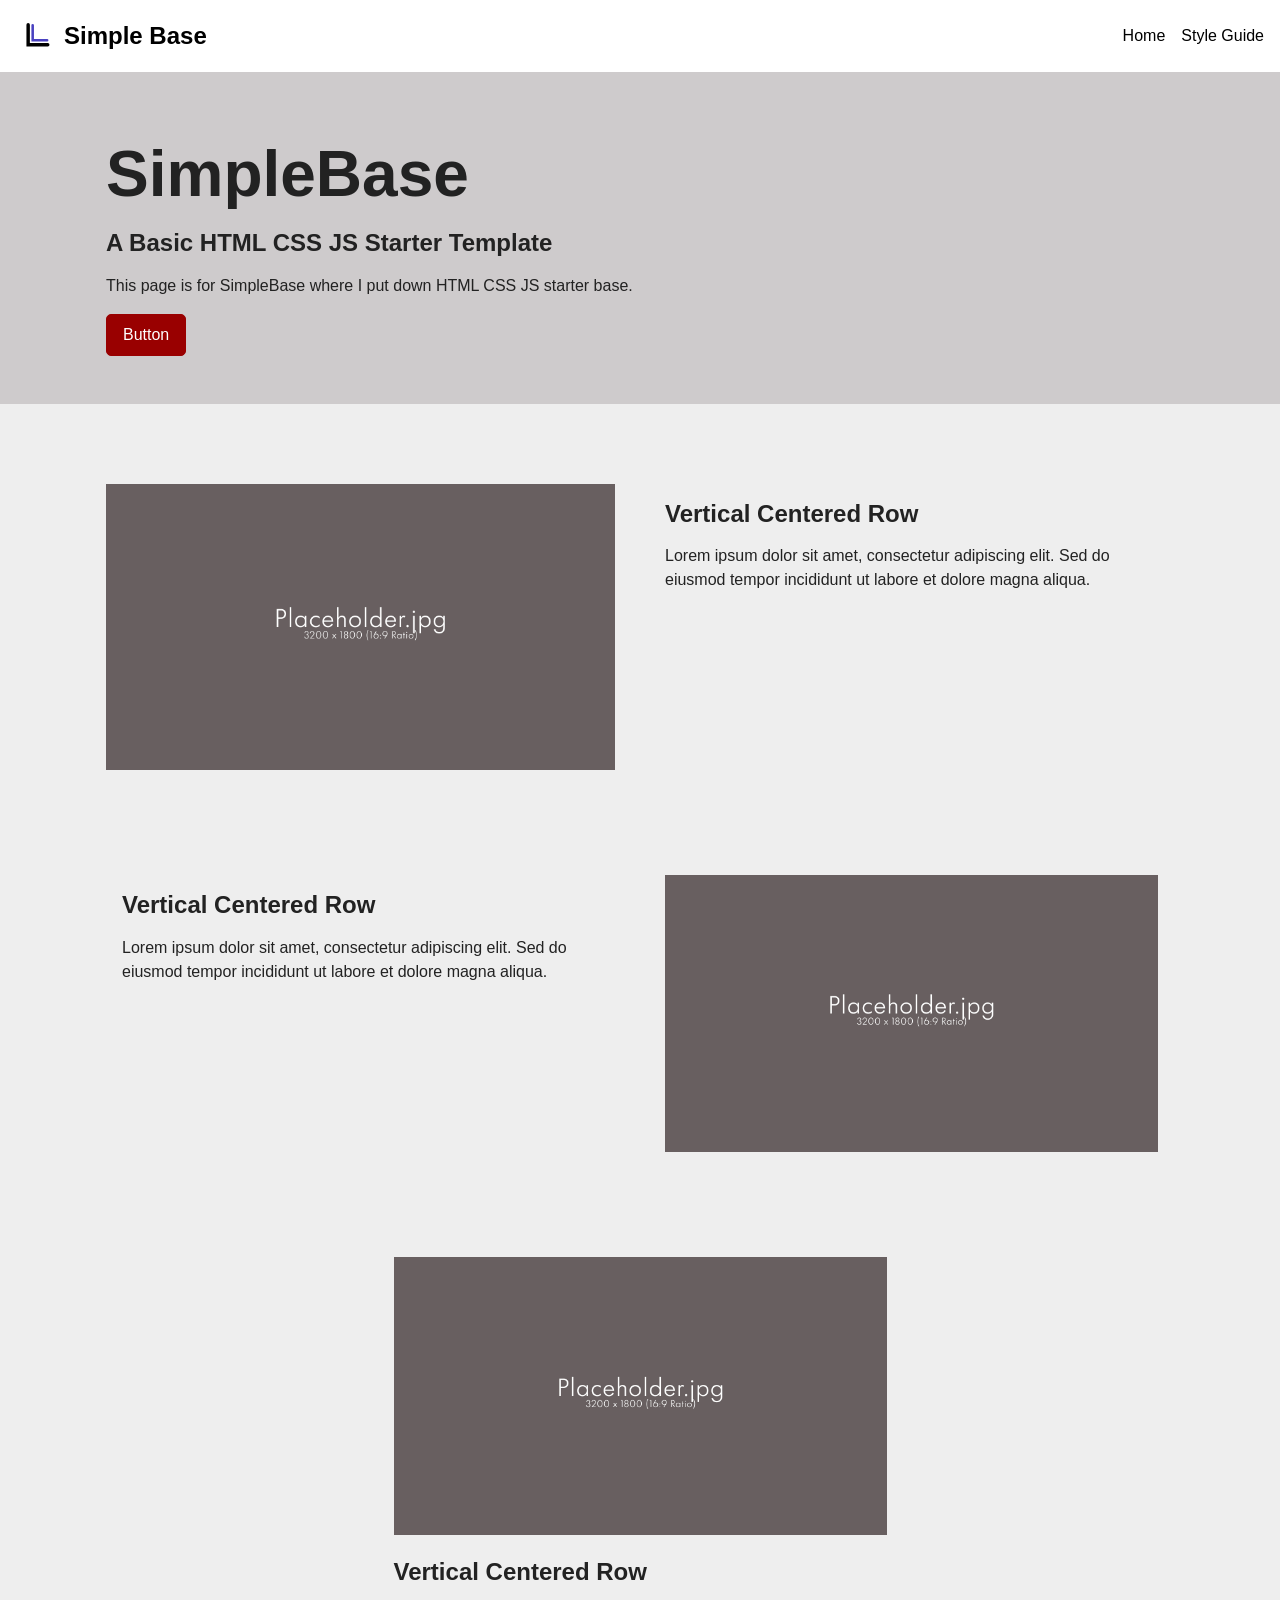
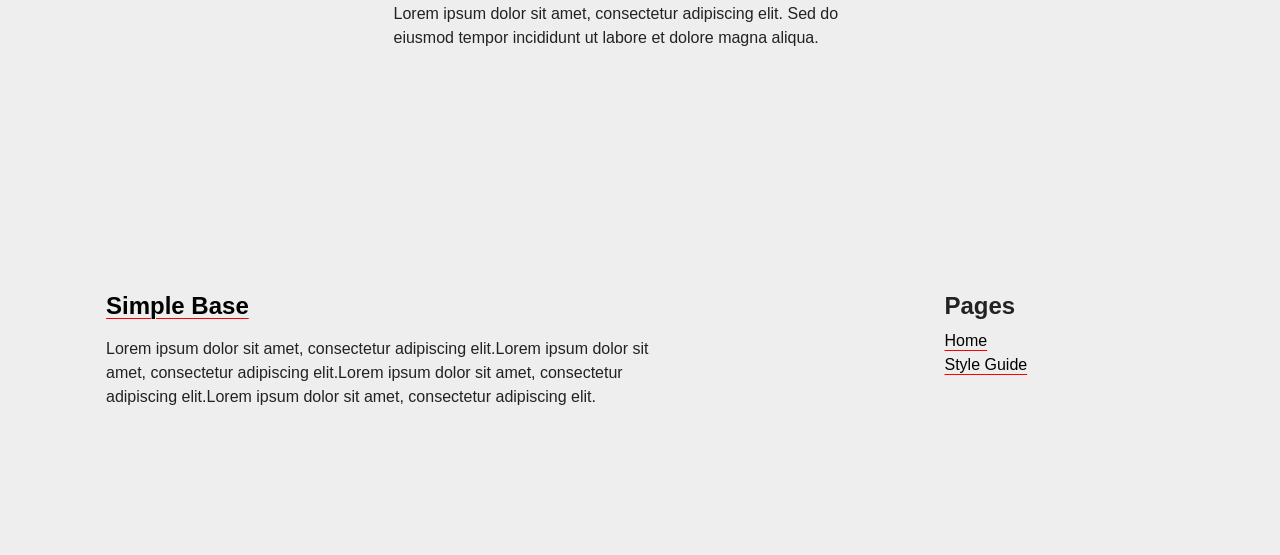
<file: index.html>
<!DOCTYPE html>
<html lang="en">

<head>
    <meta charset="UTF-8">
    <meta name="viewport" content="width=device-width, initial-scale=1.0">
    <title>Simple Base</title>
    <meta name="description" content="A simple HTML CSS JS Starter base">
    <!-- Add your CSS file link here -->
    <link rel="stylesheet" href="css/style.css">

</head>

<body>
    <header class="site-header">
        <div class="site-logo">
            <img src="media/logo.svg" alt="Simple-Base-Logo" width="40" height="40">
            <h1><a href="index.html">Simple Base</a></h1>
        </div>
        <nav class="site-nav mobile-menu">
            <button class="menu-button">
                <svg class="menu-button-navicon rotate-to-x squish-to-x" width="30" height="24">
                    <rect class="top-line" x="0" y="0" height="4" width="30"></rect>
                    <rect class="mid-line" x="0" y="10" height="4" width="30"></rect>
                    <rect class="bot-line" x="0" y="20" height="4" width="30"></rect>
                </svg>
                <span class="menu-button-text">Menu</span>
            </button>
            <ul>
                <li><a href="index.html">Home</a></li>
                <li><a href="styleguide.html">Style Guide</a></li>
            </ul>
        </nav>

    </header>



    <main>
        <section class="hero">
            <div class="container">
                <h1>SimpleBase</h1>
                <h2>A Basic HTML CSS JS Starter Template</h2>
                <p>This page is for SimpleBase where I put down HTML CSS JS starter base. </p>
                <a href="#" class="button">Button</a>
            </div>
        </section>


        <div class="content"></div>

        <section>
            <div class="container">
                <div class="row">
                    <div class="col-6">
                        <img src="media/Placeholder-3200x1800.jpg" alt="Sample Image">
                    </div>
                    <div class="col-6">
                        <h2>Vertical Centered Row</h2>
                        <p>Lorem ipsum dolor sit amet, consectetur adipiscing elit. Sed do eiusmod tempor incididunt ut
                            labore et dolore magna aliqua.</p>
                    </div>

                </div>

                <div class="container">
                    <div class="row swapped">
                        <div class="col-6">
                            <img src="media/Placeholder-3200x1800.jpg" alt="Sample Image" width="3200" height="1800">
                        </div>
                        <div class="col-6">
                            <h2>Vertical Centered Row</h2>
                            <p>Lorem ipsum dolor sit amet, consectetur adipiscing elit. Sed do eiusmod tempor incididunt
                                ut
                                labore et dolore magna aliqua.</p>
                        </div>

                    </div>

                    <div class="row">
                        <div class="one-half centered">
                            <img src="media/Placeholder-3200x1800.jpg" alt="Sample Image" width="3200" height="1800">
                            <h2>Vertical Centered Row</h2>
                            <p>Lorem ipsum dolor sit amet, consectetur adipiscing elit. Sed do eiusmod tempor incididunt
                                ut
                                labore et dolore magna aliqua.</p>
                        </div>

                    </div>

                </div>
        </section>

    </main>


    <footer class="site-footer">
        <div class="container">
            <div class="row">
                <div class="col-9">
                    <div class="footer-logo">
                        <h2><a href="index.html">Simple Base</a></h2>
                        <p> Lorem ipsum dolor sit amet, consectetur adipiscing elit.Lorem ipsum dolor sit
                            amet,
                            consectetur
                            adipiscing elit.Lorem ipsum dolor sit amet, consectetur adipiscing elit.Lorem
                            ipsum
                            dolor
                            sit amet,
                            consectetur adipiscing elit.</p>
                    </div>
                </div>
                <div class="col-3">
                    <div class="footer-nav">
                        <nav>
                            <h2> Pages</h2>
                            <ul>
                                <li><a href="index.html">Home</a></li>
                                <li><a href="styleguide.html">Style Guide</a></li>
                            </ul>
                        </nav>
                    </div>
                </div>

            </div>



        </div>
    </footer>

    <!-- MAIN JS FILE -->
    <script src="js/script.js"></script>

</body>

</html>
</file>
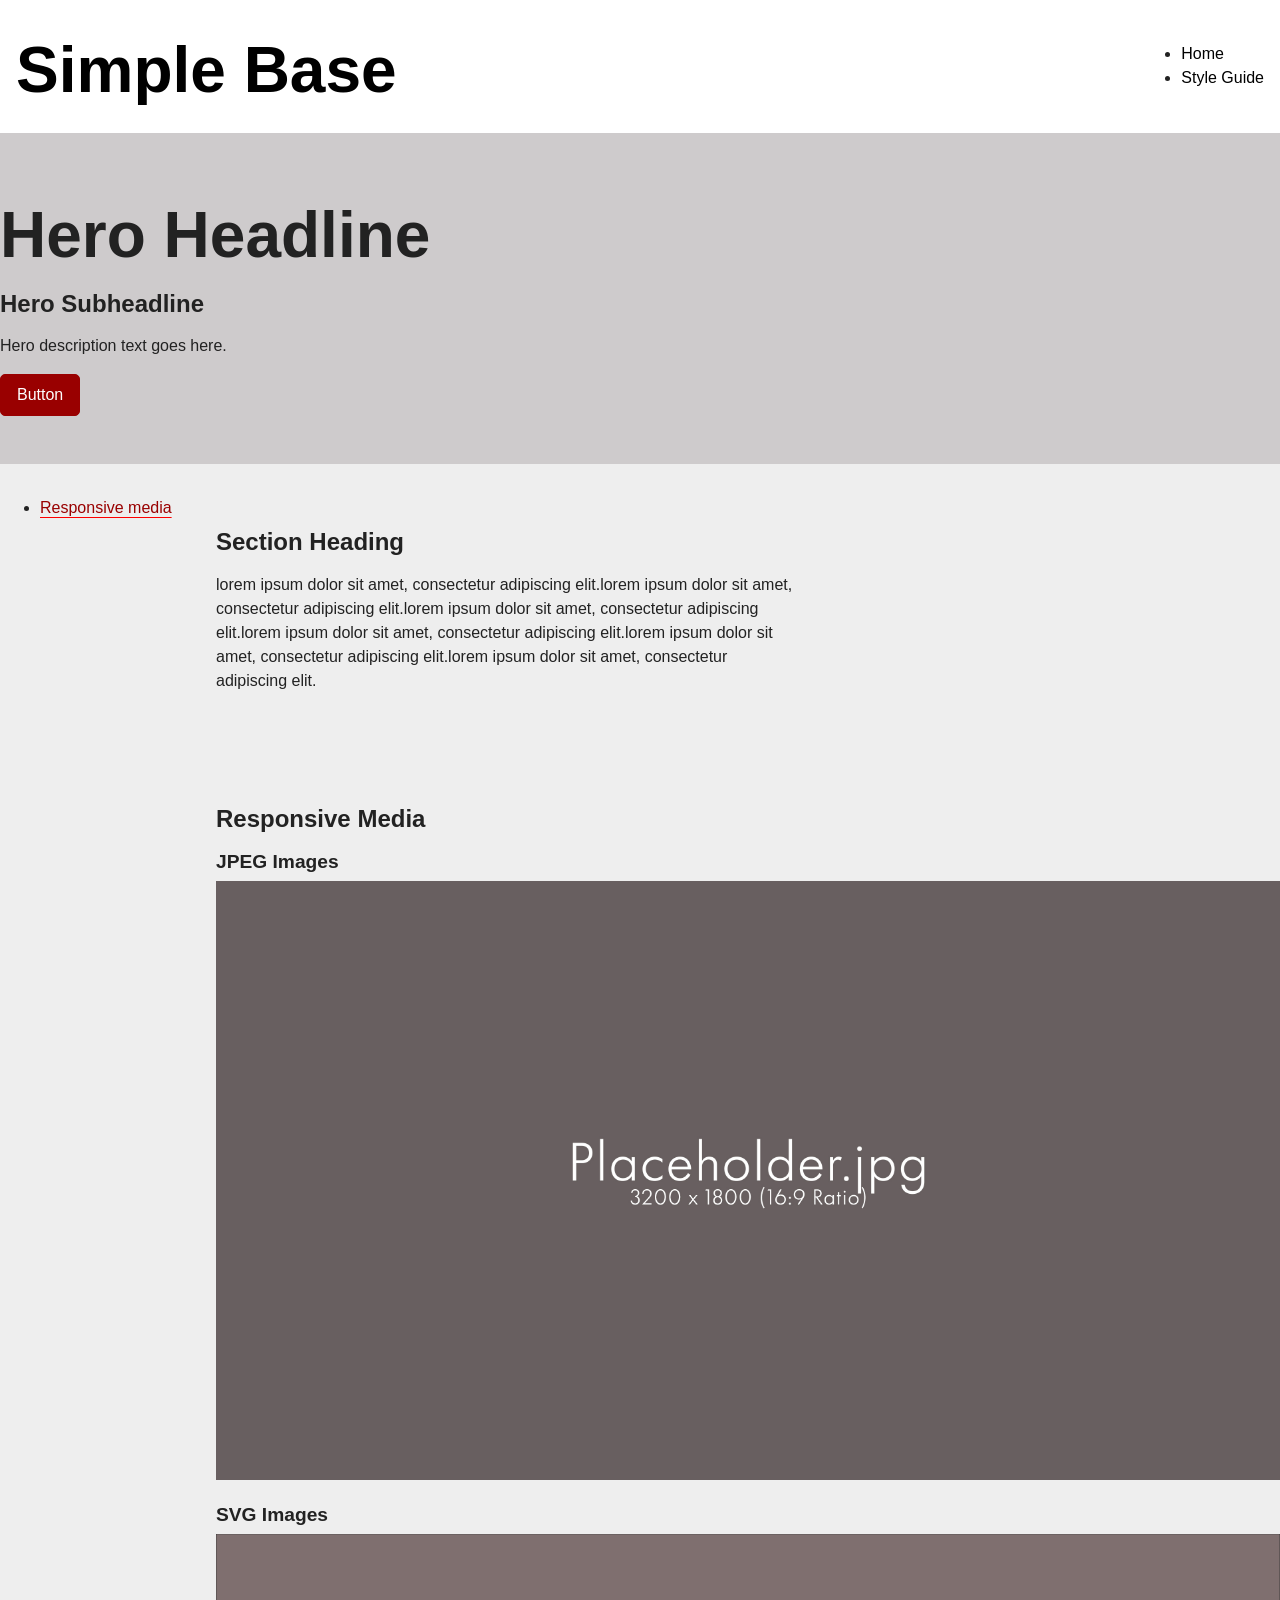
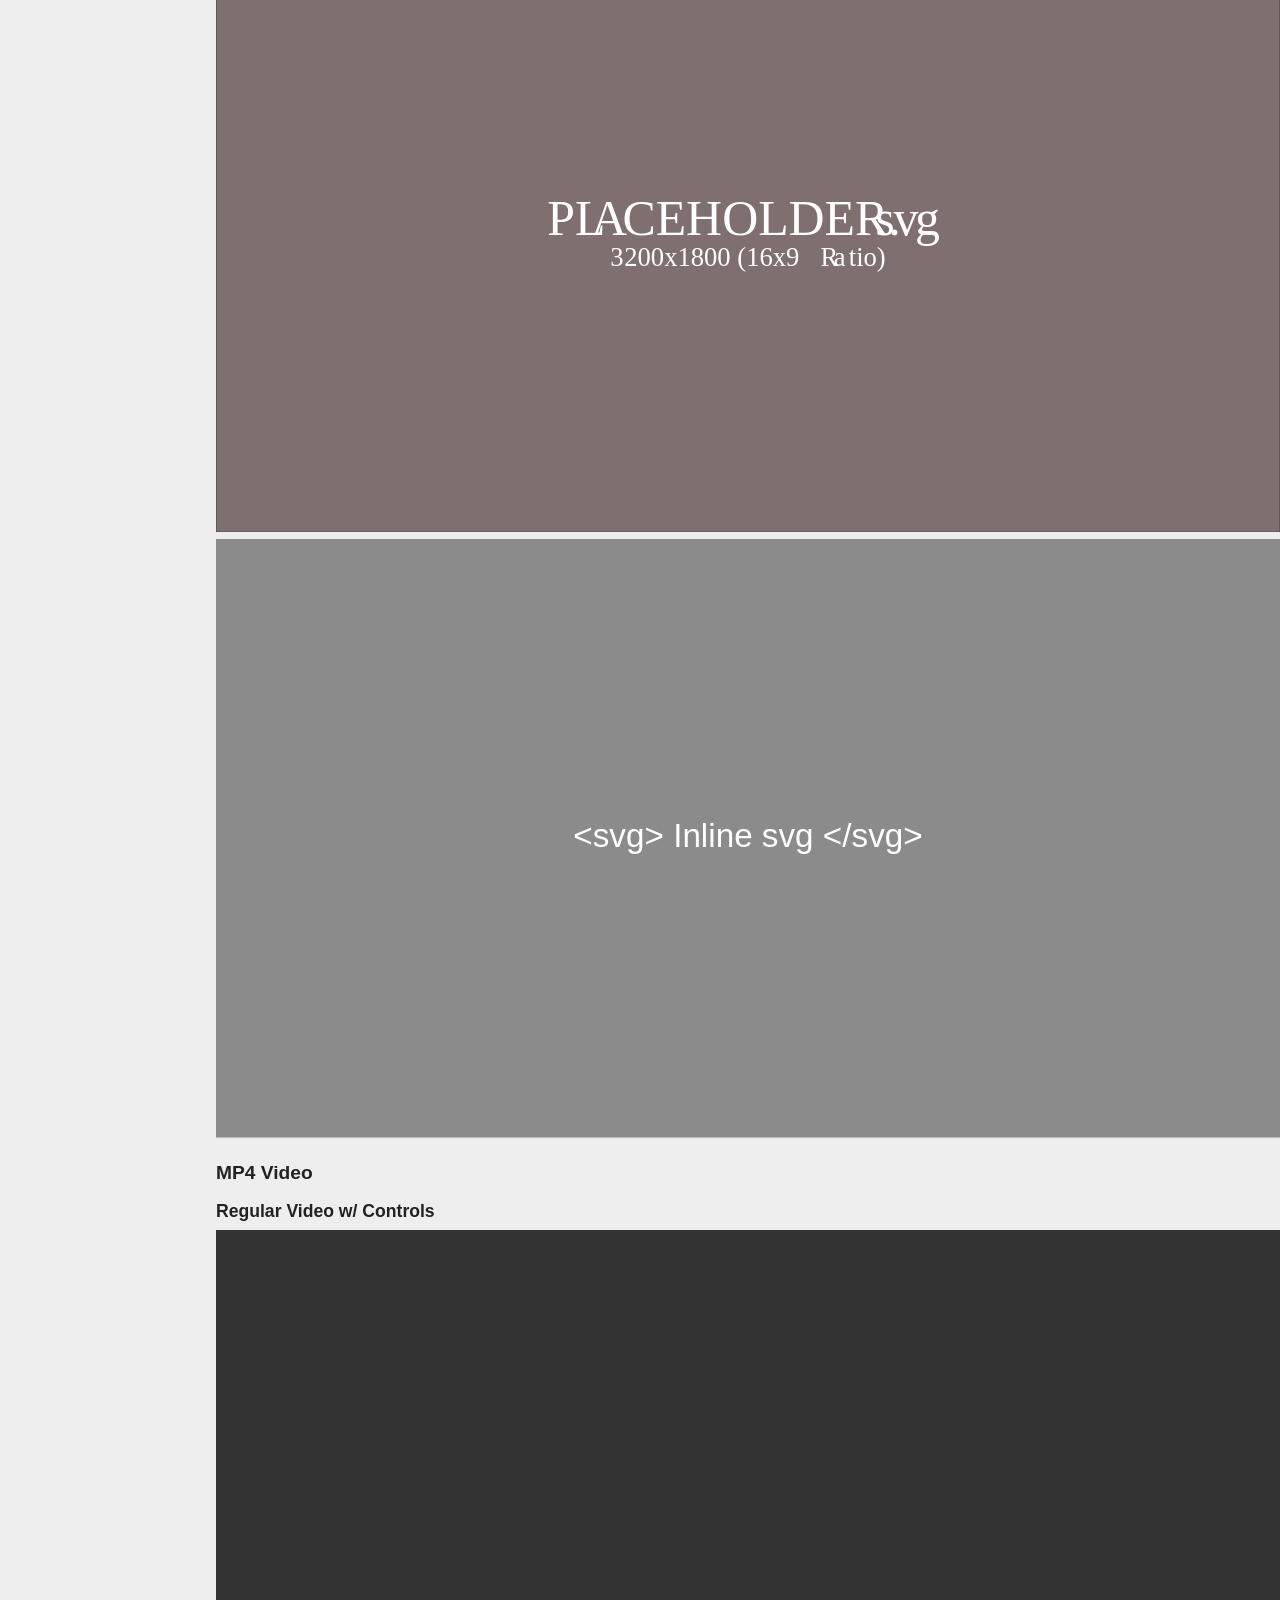
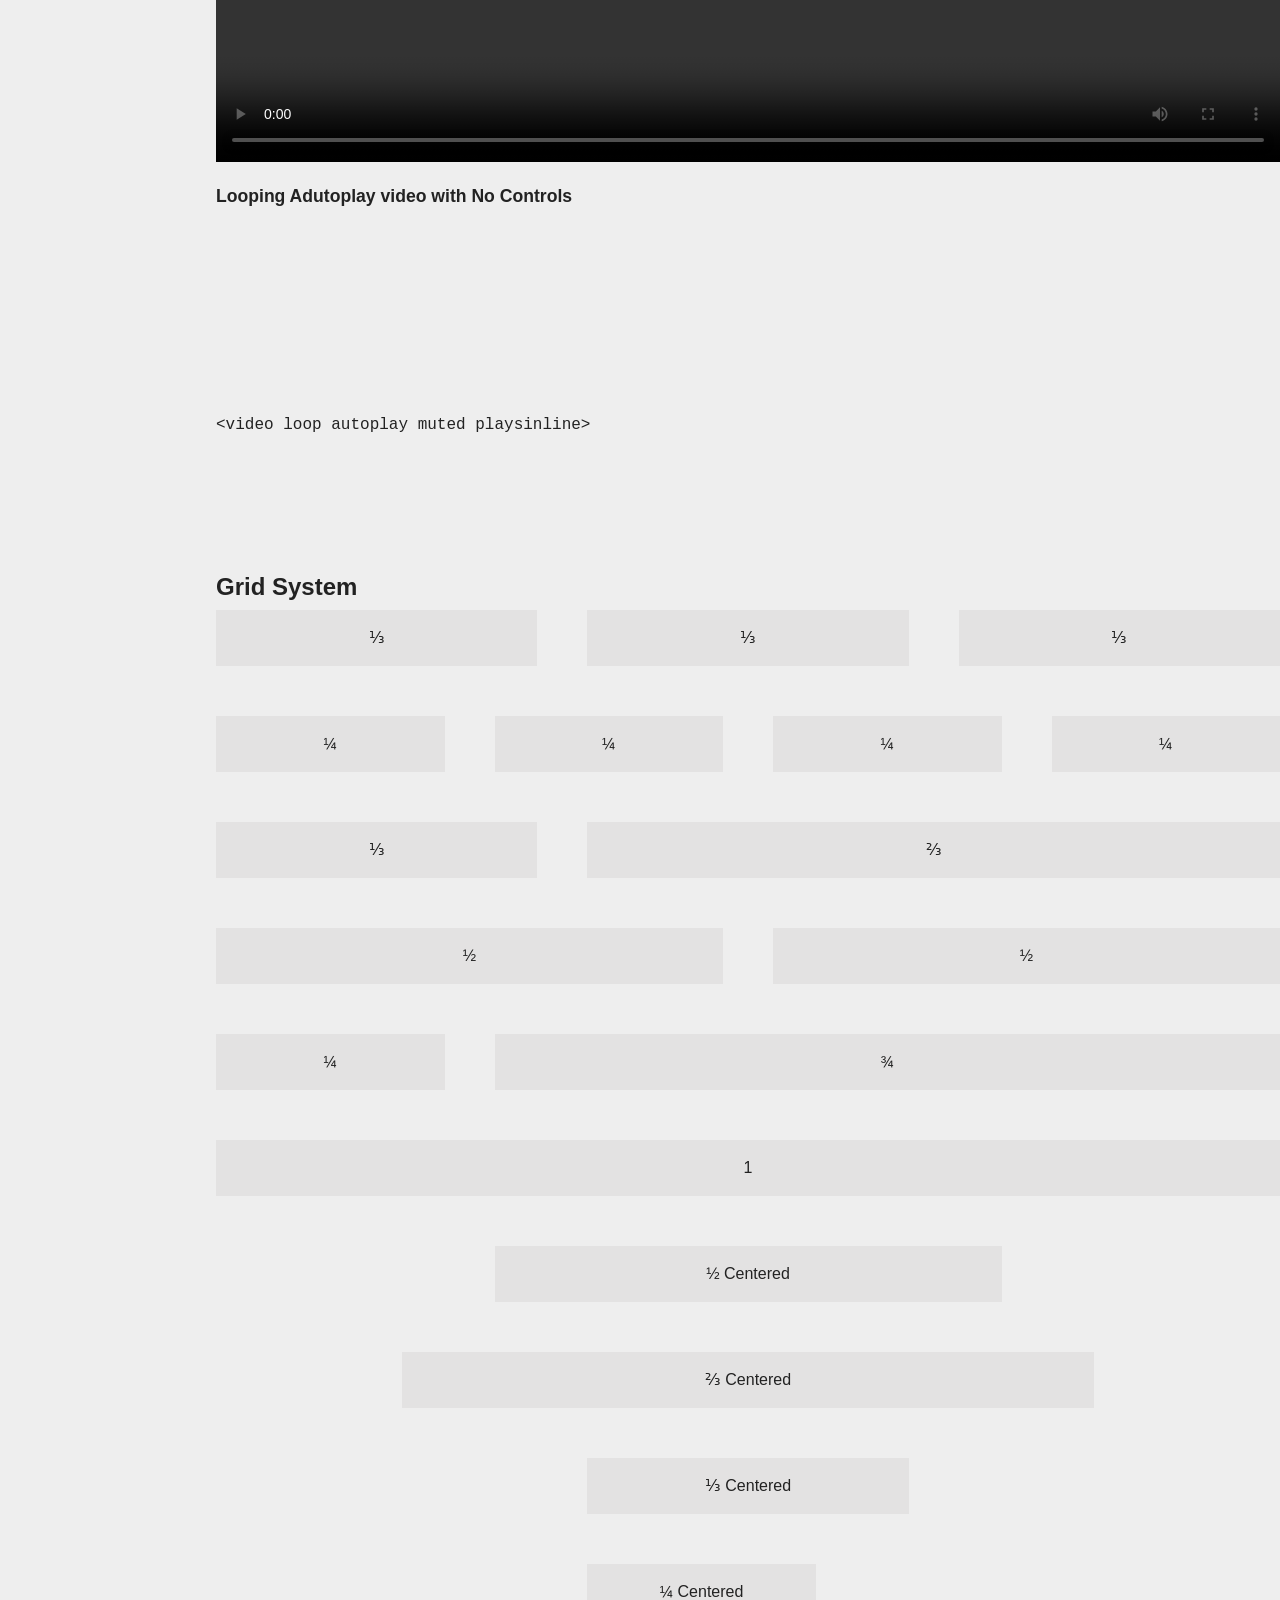
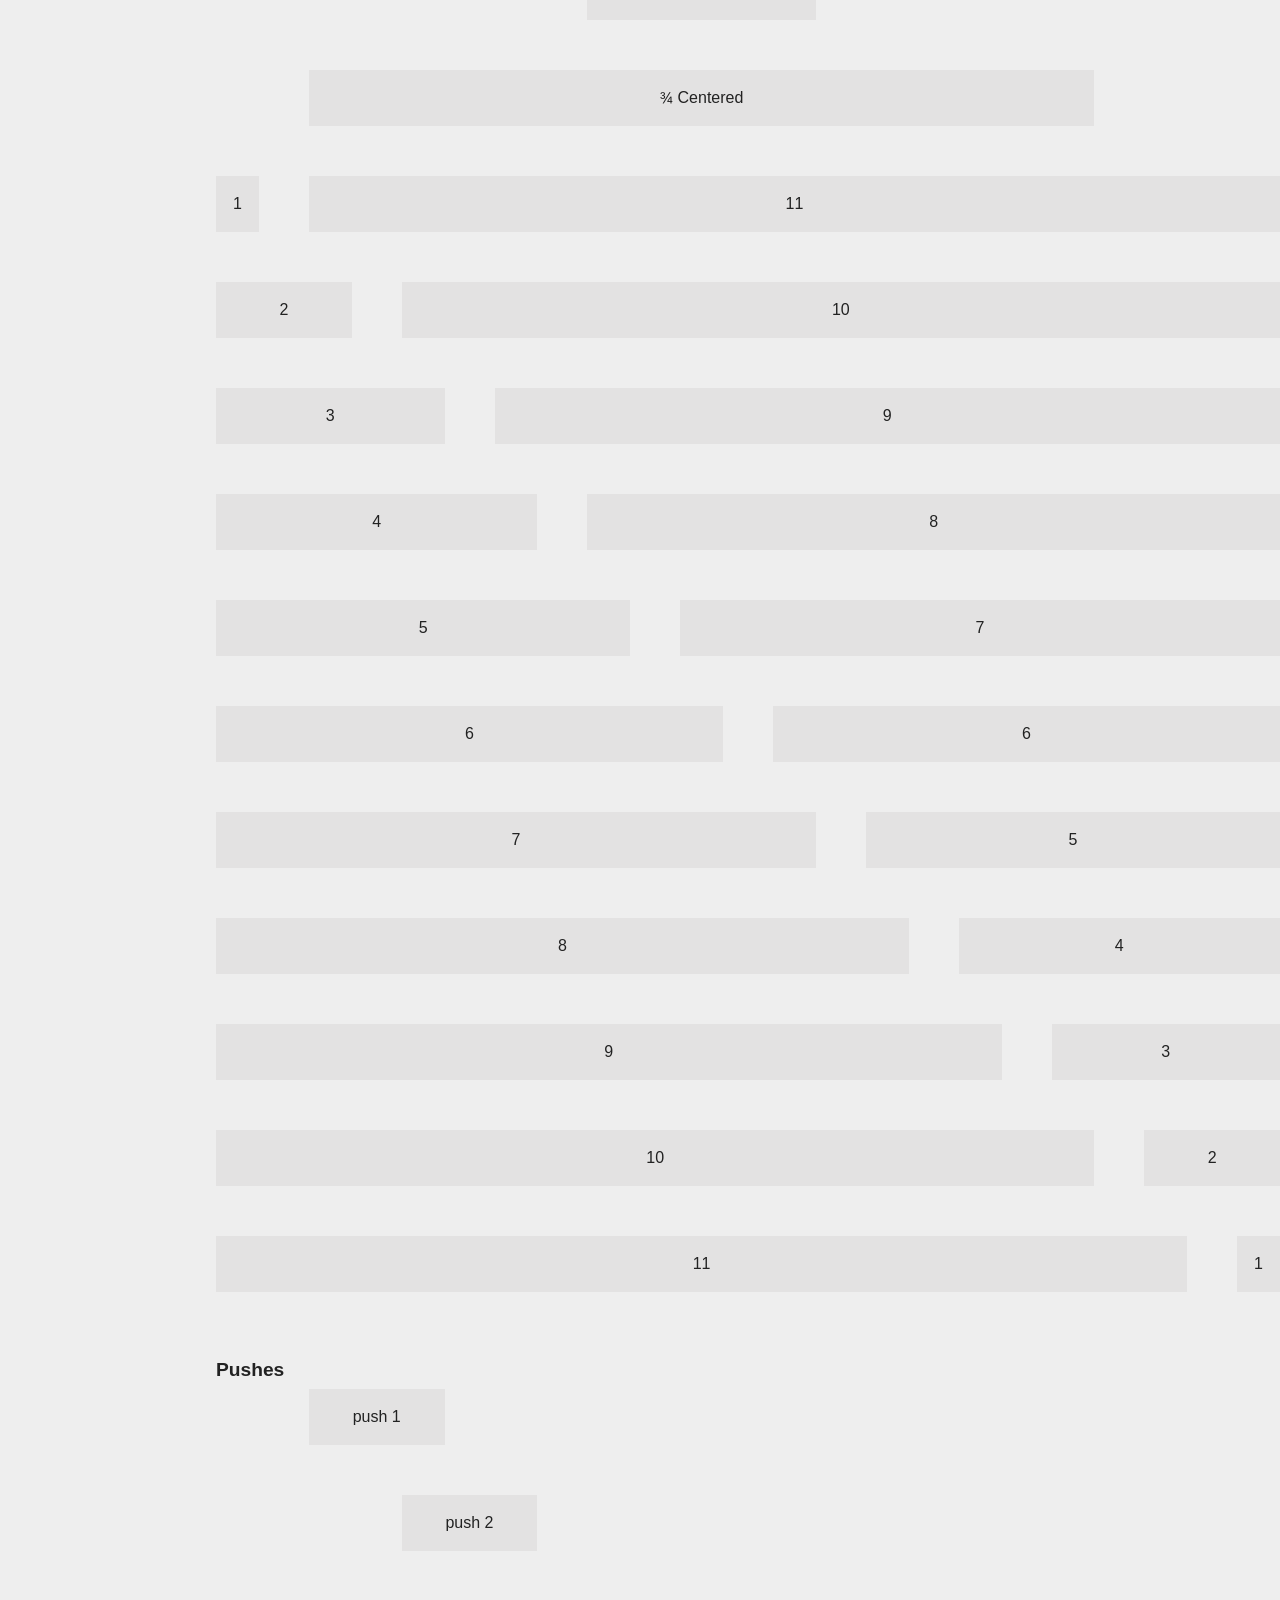
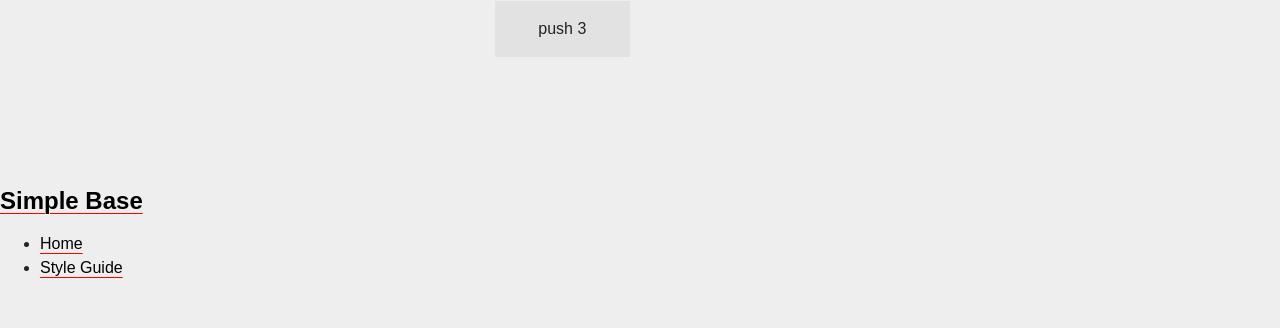
<file: Backup-styleguide.html>
<!DOCTYPE html>
<html lang="en">

<head>
    <meta charset="UTF-8">
    <meta name="viewport" content="width=device-width, initial-scale=1.0">
    <title>Simple Base</title>

    <!-- Add your CSS file link here -->
    <link rel="stylesheet" href="css/style.css">

</head>

<body>
    <header class="site-header">
        <div class="logo">
            <h1><a href="index.html">Simple Base</a></h1>
        </div>
        <nav>
            <ul>
                <li><a href="index.html">Home</a></li>
                <li><a href="styleguide.html">Style Guide</a></li>


            </ul>
        </nav>

    </header>
    <main>

        <section class="hero">
            <h1>Hero Headline</h1>
            <h2>Hero Subheadline</h2>
            <p>Hero description text goes here.</p>
            <a href="#" class="button">Button</a>
        </section>


        <aside class="sidebar">

            <nav>
                <ul>
                    <li><a href="#responsivemedia">Responsive media</a></li>
                </ul>
            </nav>

        </aside>

        <section>

            <h2>Section Heading</h2>
            <p>lorem ipsum dolor sit amet, consectetur adipiscing elit.lorem ipsum dolor sit amet, consectetur
                adipiscing elit.lorem ipsum dolor sit amet, consectetur adipiscing elit.lorem ipsum dolor sit amet,
                consectetur adipiscing elit.lorem ipsum dolor sit amet, consectetur adipiscing elit.lorem ipsum
                dolor
                sit amet, consectetur adipiscing elit.</p>
        </section>

        <section id="responsivemedia">
            <h2>Responsive Media</h2>

            <h3>JPEG Images</h3>
            <img src="/media/Placeholder-3200x1800.jpg" alt="JPEG Example" width="3200" height="1800">

            <h3>SVG Images</h3>
            <img src="/media/Placeholder-3200x1800.svg" alt="SVG Example" width="3200" height="1800">

            <svg width="3200" height="1800" viewBox="0 0 3200 1800" xmlns="http://www.w3.org/2000/svg">
                <rect width="3200" height="1800" fill="#8b8b8b" />
                <text x="50%" y="50%" dominant-baseline="middle" text-anchor="middle" font-size="100"
                    fill="#fff">&lt;svg&gt; Inline
                    svg &lt;/svg&gt;</text>
            </svg>

            <h3>MP4 Video</h3>

            <h4>Regular Video w/ Controls</h4>
            <video controls width="1920" height="1080">
                <source src="media/placeholder-1920x1080.mp4" type="video/mp4">
            </video>

            <h4>Looping Adutoplay video with No Controls</h4>
            <video loop autoplay muted playsinline>
                <source src="media/placeholder-1920x1080.mp4" type="video/mp4">
            </video>
            <pre><code>
&lt;video loop autoplay muted playsinline&gt;
            </code></pre>


        </section>

        <section>

            <h2> Grid System</h2>

            <div class="demo">

                <div class="row">
                    <div class="one-third">&frac13;</div>
                    <div class="one-third">&frac13;</div>
                    <div class="one-third">&frac13;</div>
                </div>


                <div class="row">
                    <div class="one-fourth">&frac14;</div>
                    <div class="one-fourth">&frac14;</div>
                    <div class="one-fourth">&frac14;</div>
                    <div class="one-fourth">&frac14;</div>
                </div>


                <div class="row">
                    <div class="one-third">&frac13;</div>
                    <div class="two-thirds">&frac23;</div>
                </div>


                <div class="row">
                    <div class="one-half">&frac12;</div>
                    <div class="one-half">&frac12;</div>
                </div>


                <div class="row">
                    <div class="one-fourth">&frac14;</div>
                    <div class="three-fourths">&frac34;</div>
                </div>


                <div class="row">
                    <div class="one-whole">1</div>
                </div>


                <div class="row">
                    <div class="one-half centered">&frac12; Centered</div>
                </div>

                <div class="row">
                    <div class="two-thirds centered">&frac23; Centered</div>
                </div>

                <div class="row">
                    <div class="one-third centered">&frac13; Centered</div>
                </div>

                <div class="row">
                    <div class="one-fourth centered">&frac14; Centered</div>
                </div>

                <div class="row">
                    <div class="three-fourths centered">&frac34; Centered</div>
                </div>


                <div class="row">
                    <div class="col-1">1</div>
                    <div class="col-11">11</div>
                </div>

                <div class="row">
                    <div class="col-2">2</div>
                    <div class="col-10">10</div>
                </div>
                <div class="row">
                    <div class="col-3">3</div>
                    <div class="col-9">9</div>
                </div>
                <div class="row">
                    <div class="col-4">4</div>
                    <div class="col-8">8</div>
                </div>
                <div class="row">
                    <div class="col-5">5</div>
                    <div class="col-7">7</div>
                </div>
                <div class="row">
                    <div class="col-6">6</div>
                    <div class="col-6">6</div>
                </div>
                <div class="row">
                    <div class="col-7">7</div>
                    <div class="col-5">5</div>
                </div>
                <div class="row">
                    <div class="col-8">8</div>
                    <div class="col-4">4</div>
                </div>
                <div class="row">
                    <div class="col-9">9</div>
                    <div class="col-3">3</div>
                </div>
                <div class="row">
                    <div class="col-10">10</div>
                    <div class="col-2">2</div>
                </div>
                <div class="row">
                    <div class="col-11">11</div>
                    <div class="col-1">1</div>
                </div>


                <h3>Pushes</h3>
                <div class="row">
                    <div class="col-2 push-1">push 1</div>
                </div>

                <div class="row">
                    <div class="col-2 push-2">push 2</div>
                </div>

                <div class="row">
                    <div class="col-2 push-3">push 3</div>
                </div>

            </div>

            </div>

        </section>


    </main>

    <footer class="site-footer">

        <div class="logo">
            <h2><a href="index.html">Simple Base</a></h2>
        </div>
        <nav>
            <ul>
                <li><a href="index.html">Home</a></li>
                <li><a href="styleguide.html">Style Guide</a></li>
            </ul>
        </nav>


        <!-- MAIN JS FILE -->
        <script src="js/script.js"></script>

    </footer>



</body>

</html>
</file>
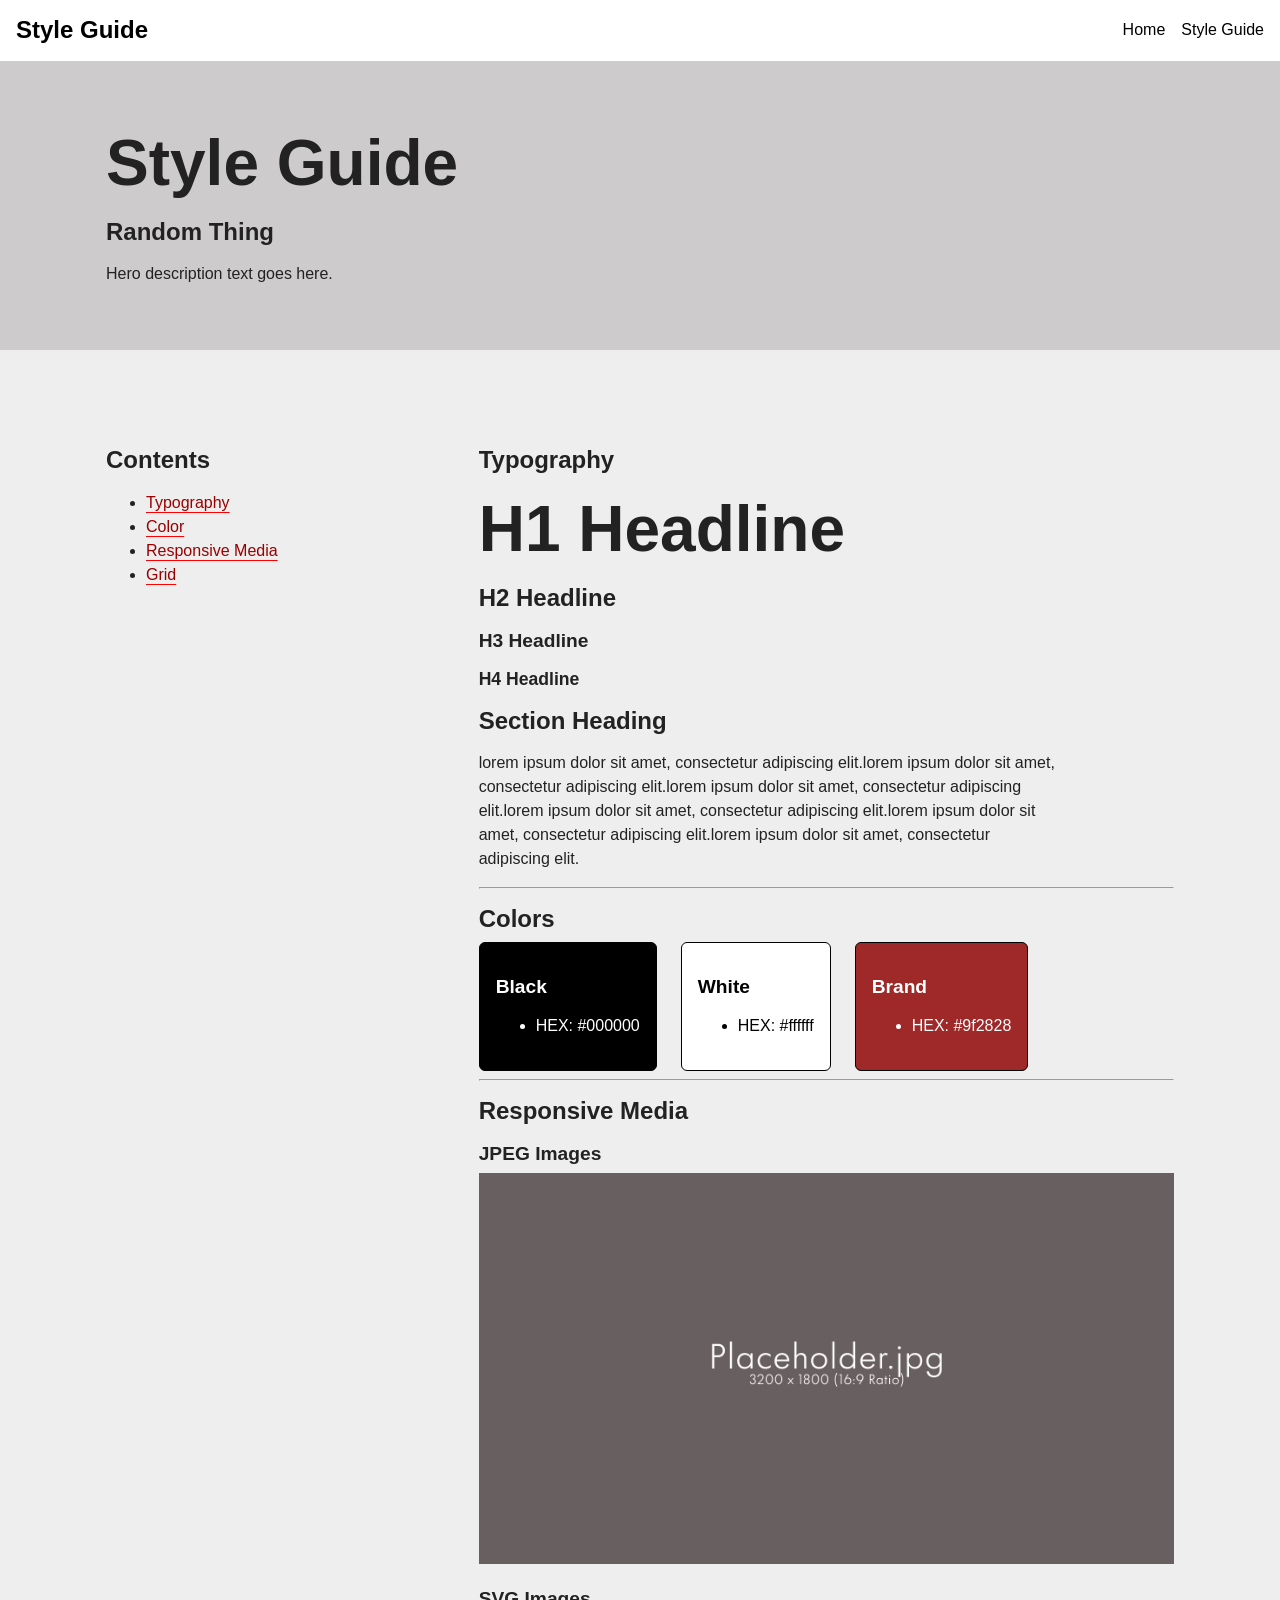
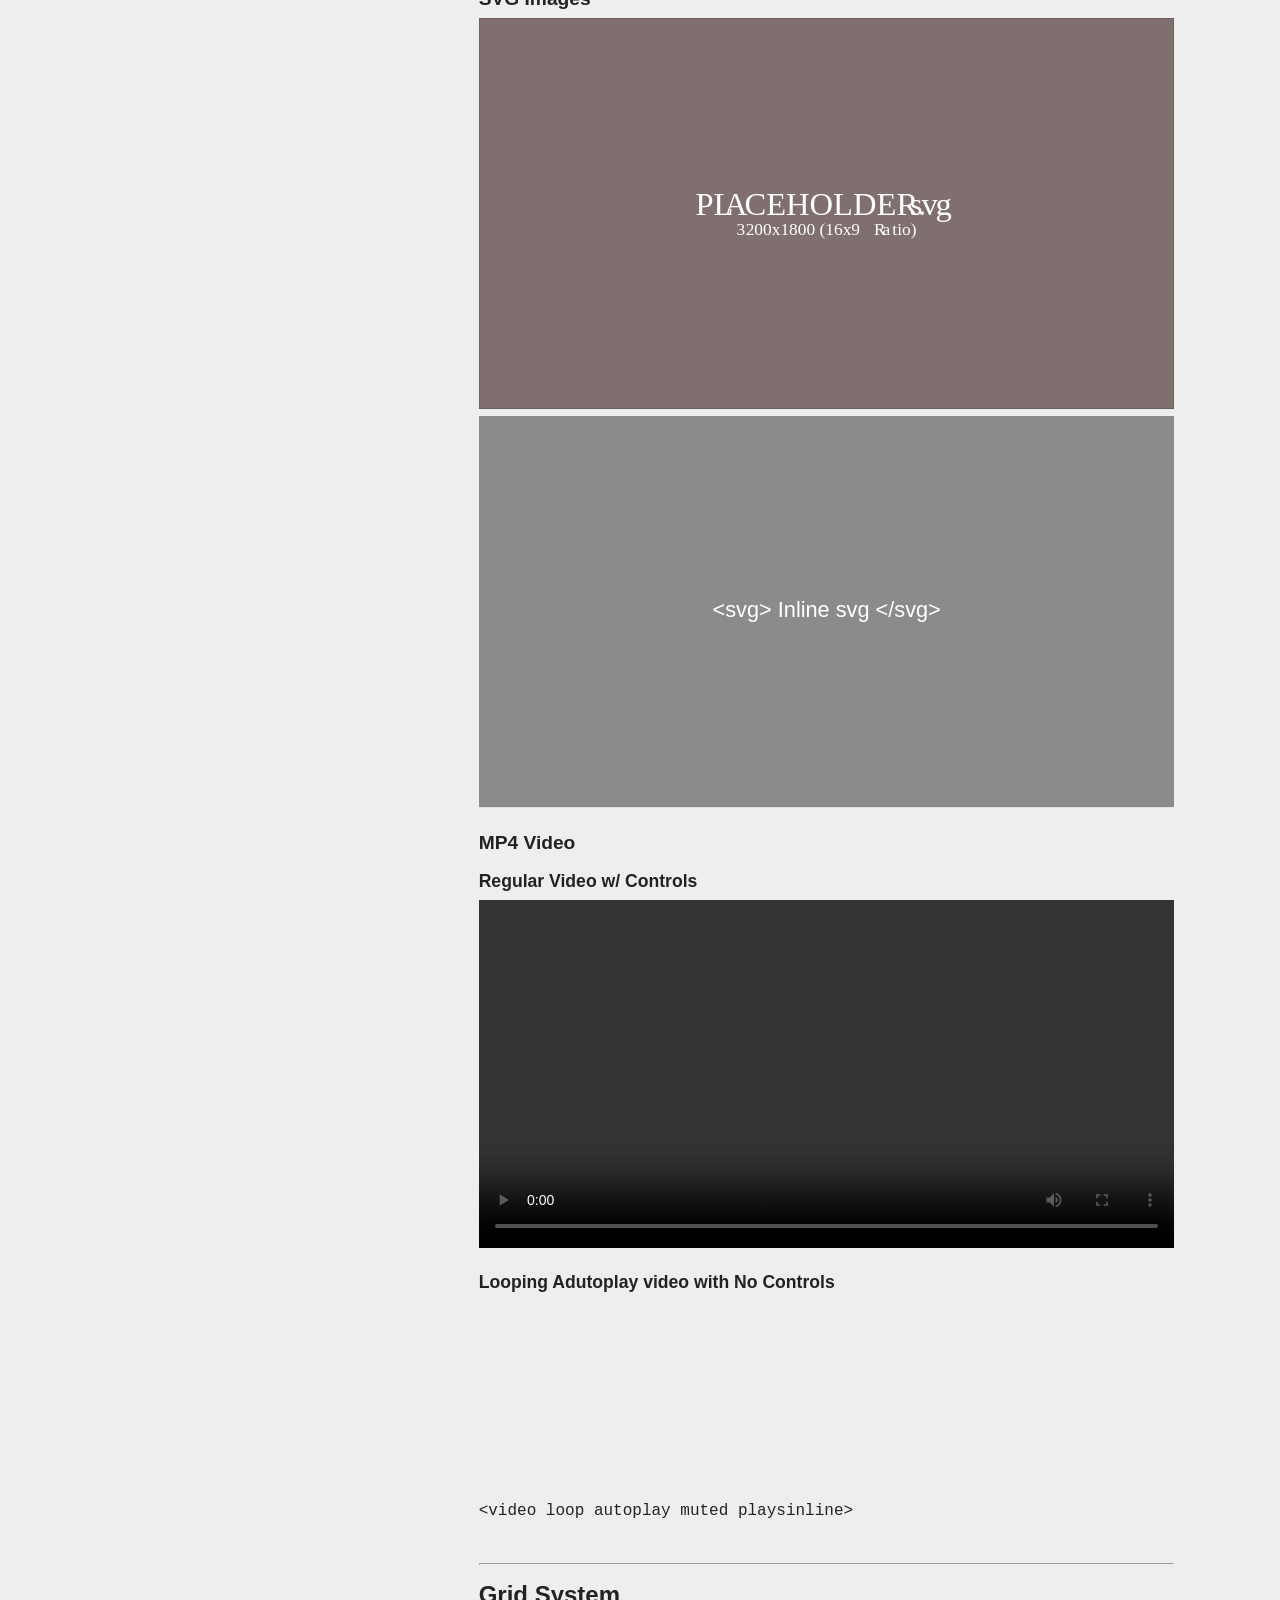
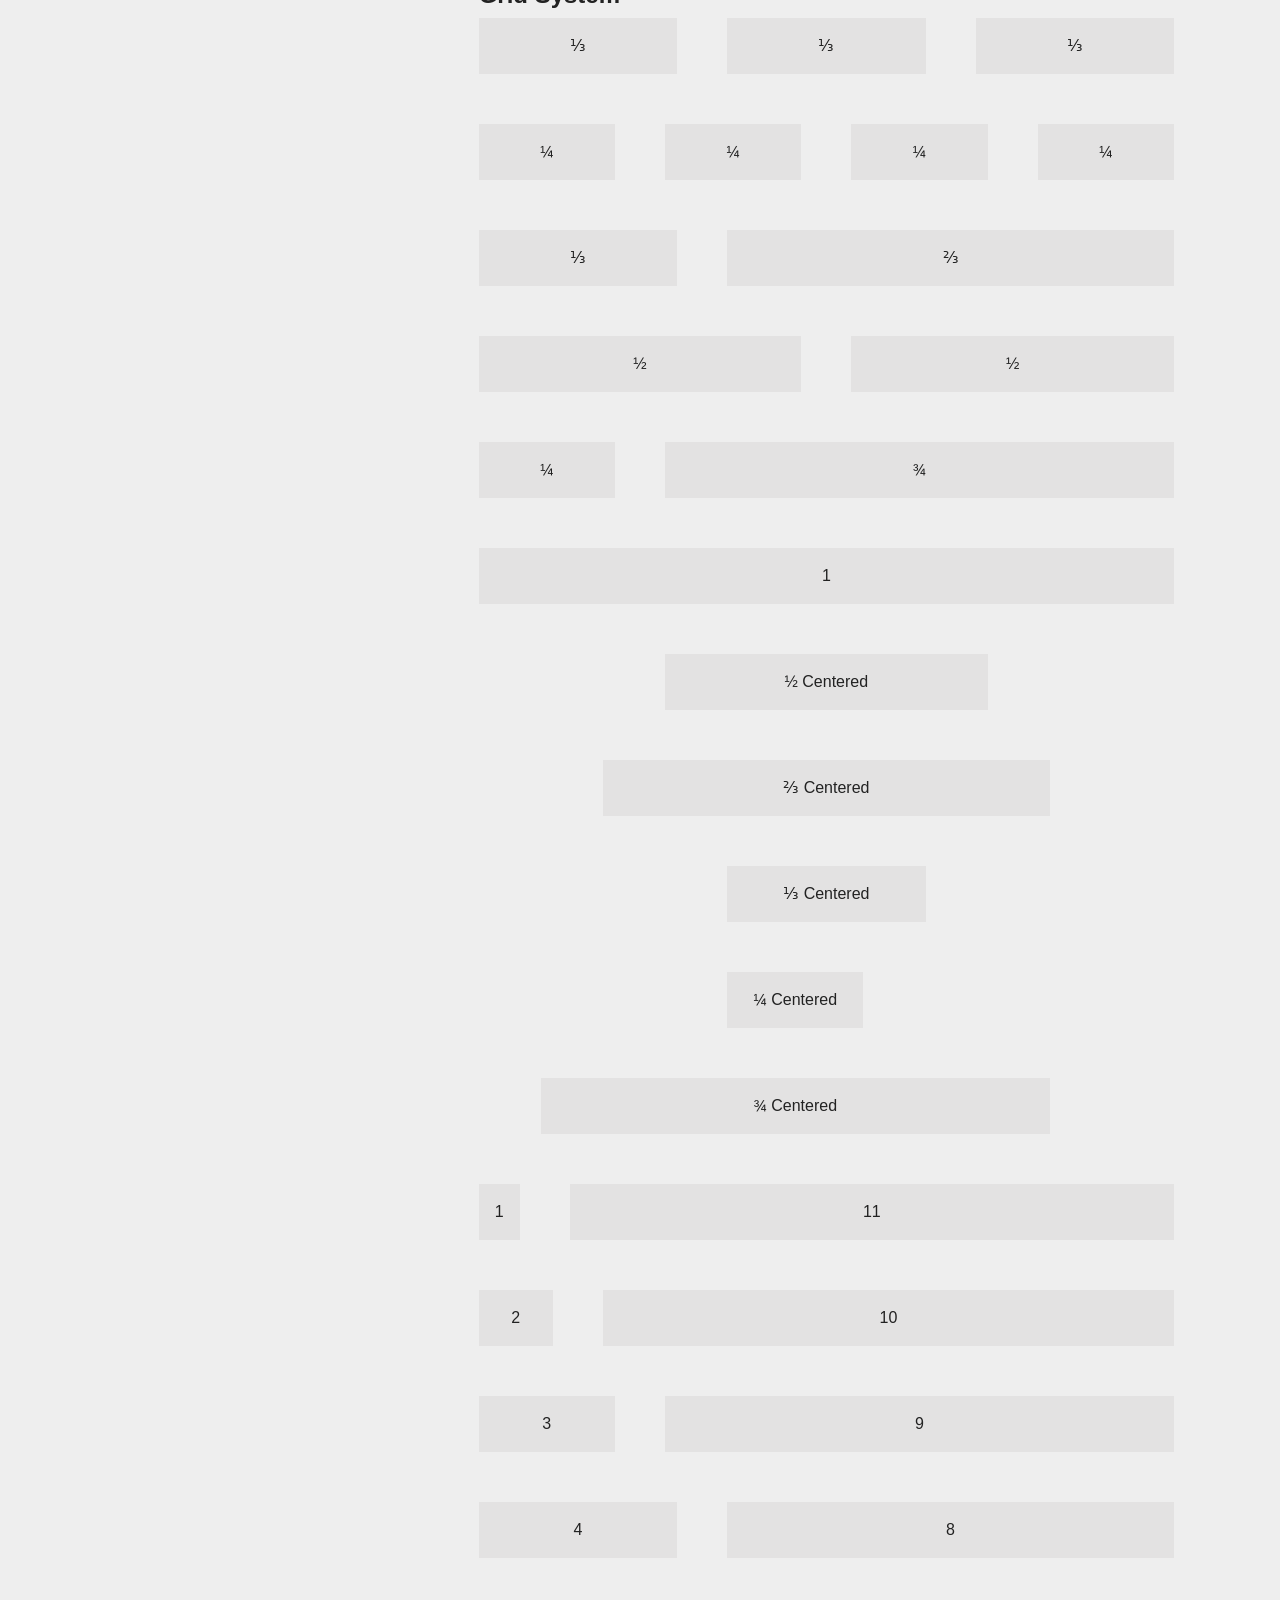
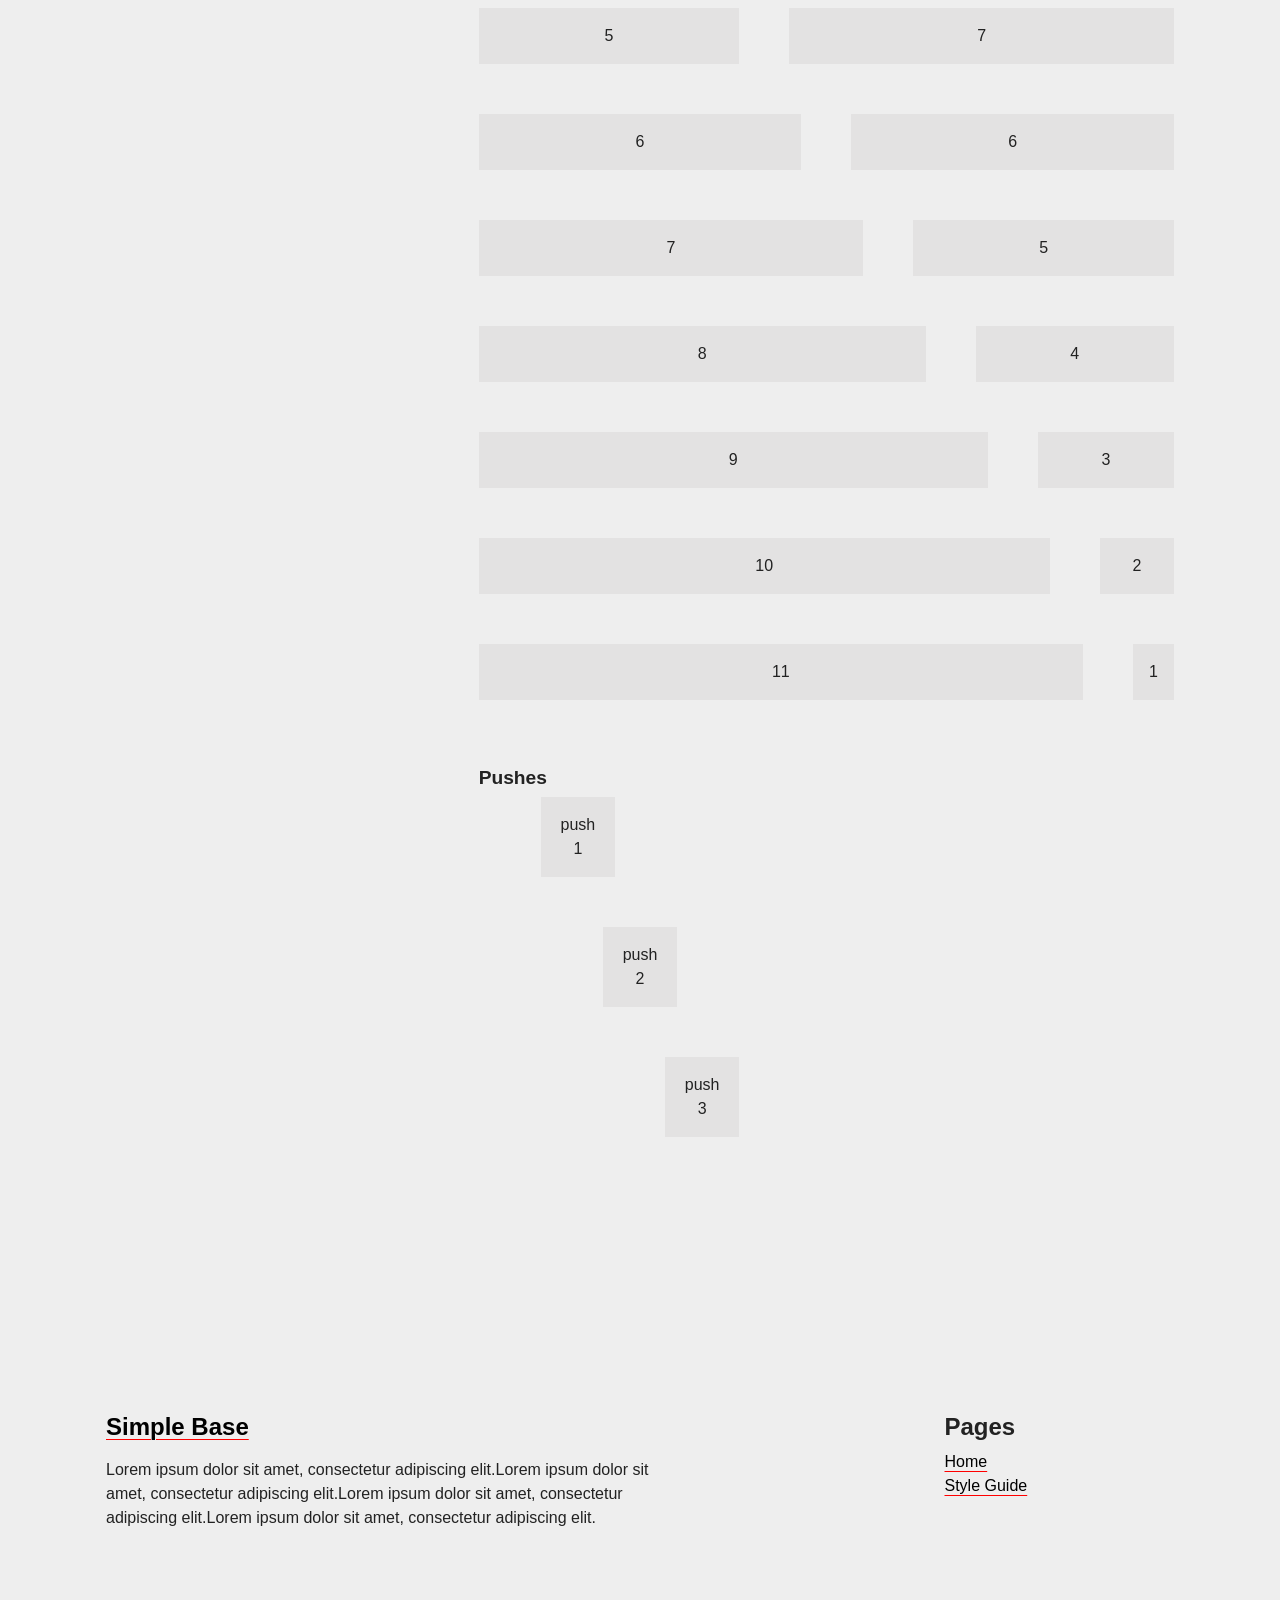
<file: styleguide.html>
<!DOCTYPE html>
<html lang="en">

<head>
    <meta charset="UTF-8">
    <meta name="viewport" content="width=device-width, initial-scale=1.0">
    <title>Simple Base | Style Guide</title>
    <meta name="description" content="A simple HTML CSS JS Starter base">

    <!-- Add your CSS file link here -->
    <link rel="stylesheet" href="css/style.css">

</head>

<body>
    <header class="site-header">
        <div class="site-logo">
            <h1><a href="index.html">Style Guide</a></h1>
        </div>
        <nav class="site-nav">
            <ul>
                <li><a href="index.html">Home</a></li>
                <li><a href="styleguide.html">Style Guide</a></li>
            </ul>
        </nav>

    </header>
    <main>


        <section class="hero">
            <div class="container">
                <h1>Style Guide</h1>
                <h2>Random Thing</h2>
                <p>Hero description text goes here.</p>
            </div>
        </section>


        <section>
            <div class="container">
                <div class="row">
                    <div class="col-4">
                        <nav class="page-nav">
                            <h2>Contents</h2>
                            <ul>

                                <li><a href="#typography">Typography</a></li>
                                <li><a href="#colors">Color</a></li>
                                <li><a href="#media">Responsive Media</a></li>
                                <li><a href="#grid">Grid</a></li>


                            </ul>
                        </nav>
                    </div>


                    <div class="col-8">
                        <h2 id="typography">Typography</h2>
                        <h1>H1 Headline</h1>
                        <h2>H2 Headline</h2>
                        <h3>H3 Headline</h3>
                        <h4>H4 Headline</h4>

                        <h2>Section Heading</h2>
                        <p>lorem ipsum dolor sit amet, consectetur adipiscing elit.lorem ipsum dolor sit amet,
                            consectetur
                            adipiscing elit.lorem ipsum dolor sit amet, consectetur adipiscing elit.lorem ipsum
                            dolor sit amet,
                            consectetur adipiscing elit.lorem ipsum dolor sit amet, consectetur adipiscing
                            elit.lorem ipsum
                            dolor
                            sit amet, consectetur adipiscing elit.</p>

                        <hr>

                        <h2 id="colors">Colors</h2>

                        <div class="card-group">

                            <div class="card" style="--card-background-color: #000; --card-text-color: #fff;">

                                <h3>Black</h3>
                                <ul>
                                    <li>HEX: #000000</li>
                                </ul>
                            </div>

                            <div class="card" style="--card-background-color: #fff; --card-text-color: #000;">

                                <h3>White</h3>
                                <ul>
                                    <li>HEX: #ffffff </li>
                                </ul>
                            </div>

                            <div class="card" style="--card-background-color: #9f2828; --card-text-color: #fff;">

                                <h3>Brand</h3>
                                <ul>
                                    <li>HEX: #9f2828</li>
                                </ul>
                            </div>

                        </div>

                        <hr>

                        <h2 id="media">Responsive Media</h2>

                        <h3>JPEG Images</h3>
                        <img src="/media/Placeholder-3200x1800.jpg" alt="JPEG Example" width="3200" height="1800">

                        <h3>SVG Images</h3>
                        <img src="/media/Placeholder-3200x1800.svg" alt="SVG Example" width="3200" height="1800">

                        <svg width="3200" height="1800" viewBox="0 0 3200 1800" xmlns="http://www.w3.org/2000/svg">
                            <rect width="3200" height="1800" fill="#8b8b8b" />
                            <text x="50%" y="50%" dominant-baseline="middle" text-anchor="middle" font-size="100"
                                fill="#fff">&lt;svg&gt; Inline
                                svg &lt;/svg&gt;</text>
                        </svg>

                        <h3>MP4 Video</h3>

                        <h4>Regular Video w/ Controls</h4>
                        <video controls width="1920" height="1080">
                            <source src="media/placeholder-1920x1080.mp4" type="video/mp4">
                        </video>

                        <h4>Looping Adutoplay video with No Controls</h4>
                        <video loop autoplay muted playsinline>
                            <source src="media/placeholder-1920x1080.mp4" type="video/mp4">
                        </video>
                        <pre><code>
&lt;video loop autoplay muted playsinline&gt;
                        </code></pre>

                        <hr>
                        <h2 id="grid">Grid System</h2>
                        <div class="demo">

                            <div class="row">
                                <div class="one-third">&frac13;</div>
                                <div class="one-third">&frac13;</div>
                                <div class="one-third">&frac13;</div>
                            </div>


                            <div class="row">
                                <div class="one-fourth">&frac14;</div>
                                <div class="one-fourth">&frac14;</div>
                                <div class="one-fourth">&frac14;</div>
                                <div class="one-fourth">&frac14;</div>
                            </div>


                            <div class="row">
                                <div class="one-third">&frac13;</div>
                                <div class="two-thirds">&frac23;</div>
                            </div>


                            <div class="row">
                                <div class="one-half">&frac12;</div>
                                <div class="one-half">&frac12;</div>
                            </div>


                            <div class="row">
                                <div class="one-fourth">&frac14;</div>
                                <div class="three-fourths">&frac34;</div>
                            </div>


                            <div class="row">
                                <div class="one-whole">1</div>
                            </div>


                            <div class="row">
                                <div class="one-half centered">&frac12; Centered</div>
                            </div>

                            <div class="row">
                                <div class="two-thirds centered">&frac23; Centered</div>
                            </div>

                            <div class="row">
                                <div class="one-third centered">&frac13; Centered</div>
                            </div>

                            <div class="row">
                                <div class="one-fourth centered">&frac14; Centered</div>
                            </div>

                            <div class="row">
                                <div class="three-fourths centered">&frac34; Centered</div>
                            </div>


                            <div class="row">
                                <div class="col-1">1</div>
                                <div class="col-11">11</div>
                            </div>

                            <div class="row">
                                <div class="col-2">2</div>
                                <div class="col-10">10</div>
                            </div>
                            <div class="row">
                                <div class="col-3">3</div>
                                <div class="col-9">9</div>
                            </div>
                            <div class="row">
                                <div class="col-4">4</div>
                                <div class="col-8">8</div>
                            </div>
                            <div class="row">
                                <div class="col-5">5</div>
                                <div class="col-7">7</div>
                            </div>
                            <div class="row">
                                <div class="col-6">6</div>
                                <div class="col-6">6</div>
                            </div>
                            <div class="row">
                                <div class="col-7">7</div>
                                <div class="col-5">5</div>
                            </div>
                            <div class="row">
                                <div class="col-8">8</div>
                                <div class="col-4">4</div>
                            </div>
                            <div class="row">
                                <div class="col-9">9</div>
                                <div class="col-3">3</div>
                            </div>
                            <div class="row">
                                <div class="col-10">10</div>
                                <div class="col-2">2</div>
                            </div>
                            <div class="row">
                                <div class="col-11">11</div>
                                <div class="col-1">1</div>
                            </div>


                            <h3>Pushes</h3>
                            <div class="row">
                                <div class="col-2 push-1">push 1</div>
                            </div>

                            <div class="row">
                                <div class="col-2 push-2">push 2</div>
                            </div>

                            <div class="row">
                                <div class="col-2 push-3">push 3</div>
                            </div>

                        </div>
                    </div>
                </div>
            </div>
        </section>








    </main>


    <footer class="site-footer">
        <div class="container">
            <div class="row">
                <div class="col-9">
                    <div class="footer-logo">
                        <h2><a href="index.html">Simple Base</a></h2>
                        <p> Lorem ipsum dolor sit amet, consectetur adipiscing elit.Lorem ipsum dolor sit
                            amet,
                            consectetur
                            adipiscing elit.Lorem ipsum dolor sit amet, consectetur adipiscing elit.Lorem
                            ipsum
                            dolor
                            sit amet,
                            consectetur adipiscing elit.</p>
                    </div>
                </div>
                <div class="col-3">
                    <div class="footer-nav">
                        <nav>
                            <h2> Pages</h2>
                            <ul>
                                <li><a href="index.html">Home</a></li>
                                <li><a href="styleguide.html">Style Guide</a></li>
                            </ul>
                        </nav>
                    </div>
                </div>

            </div>



        </div>
    </footer>

    <!-- MAIN JS FILE -->
    <script src="js/script.js"></script>

</body>

</html>
</file>
<file: css/style.css>
/* TABEL OF CONTENTS FOR CSS */


/* GLOBAL STYLES (Variables, Resets, Colors, Typography, etc.) */
/* -----These are the foundational styles for the project----- */
@import url('partials/globals-variables.css');
@import url('partials/globals-resets.css');
@import url('partials/globals-colors.css');
@import url('partials/globals-typography.css');
@import url('partials/globals-media.css');
@import url('partials/globals-structure.css');
@import url('partials/globals-containers.css');
@import url('partials/globals-grid.css');








/* LAYOUT STYLES (Div, Grid, Flexbox, etc.) */
/* -----These define the overall layout structure of the project----- */


/* PAGE STRUCTURE STYLES (Header, Footer, Logo, etc.) */
/* -----These define the structure and layout of key page elements----- */


/* UI STYLES (Buttons, Menu, Cards, etc.) */
/* -----These define the appearance and behavior of user interface components----- */

@import url('partials/ui-buttons.css');
@import url('partials/ui-cards.css');

/* UNIQUE STYLES (Extras, Flavor, Animation, etc.) */
/* -----These add unique touches and personality to the project----- */
</file>
